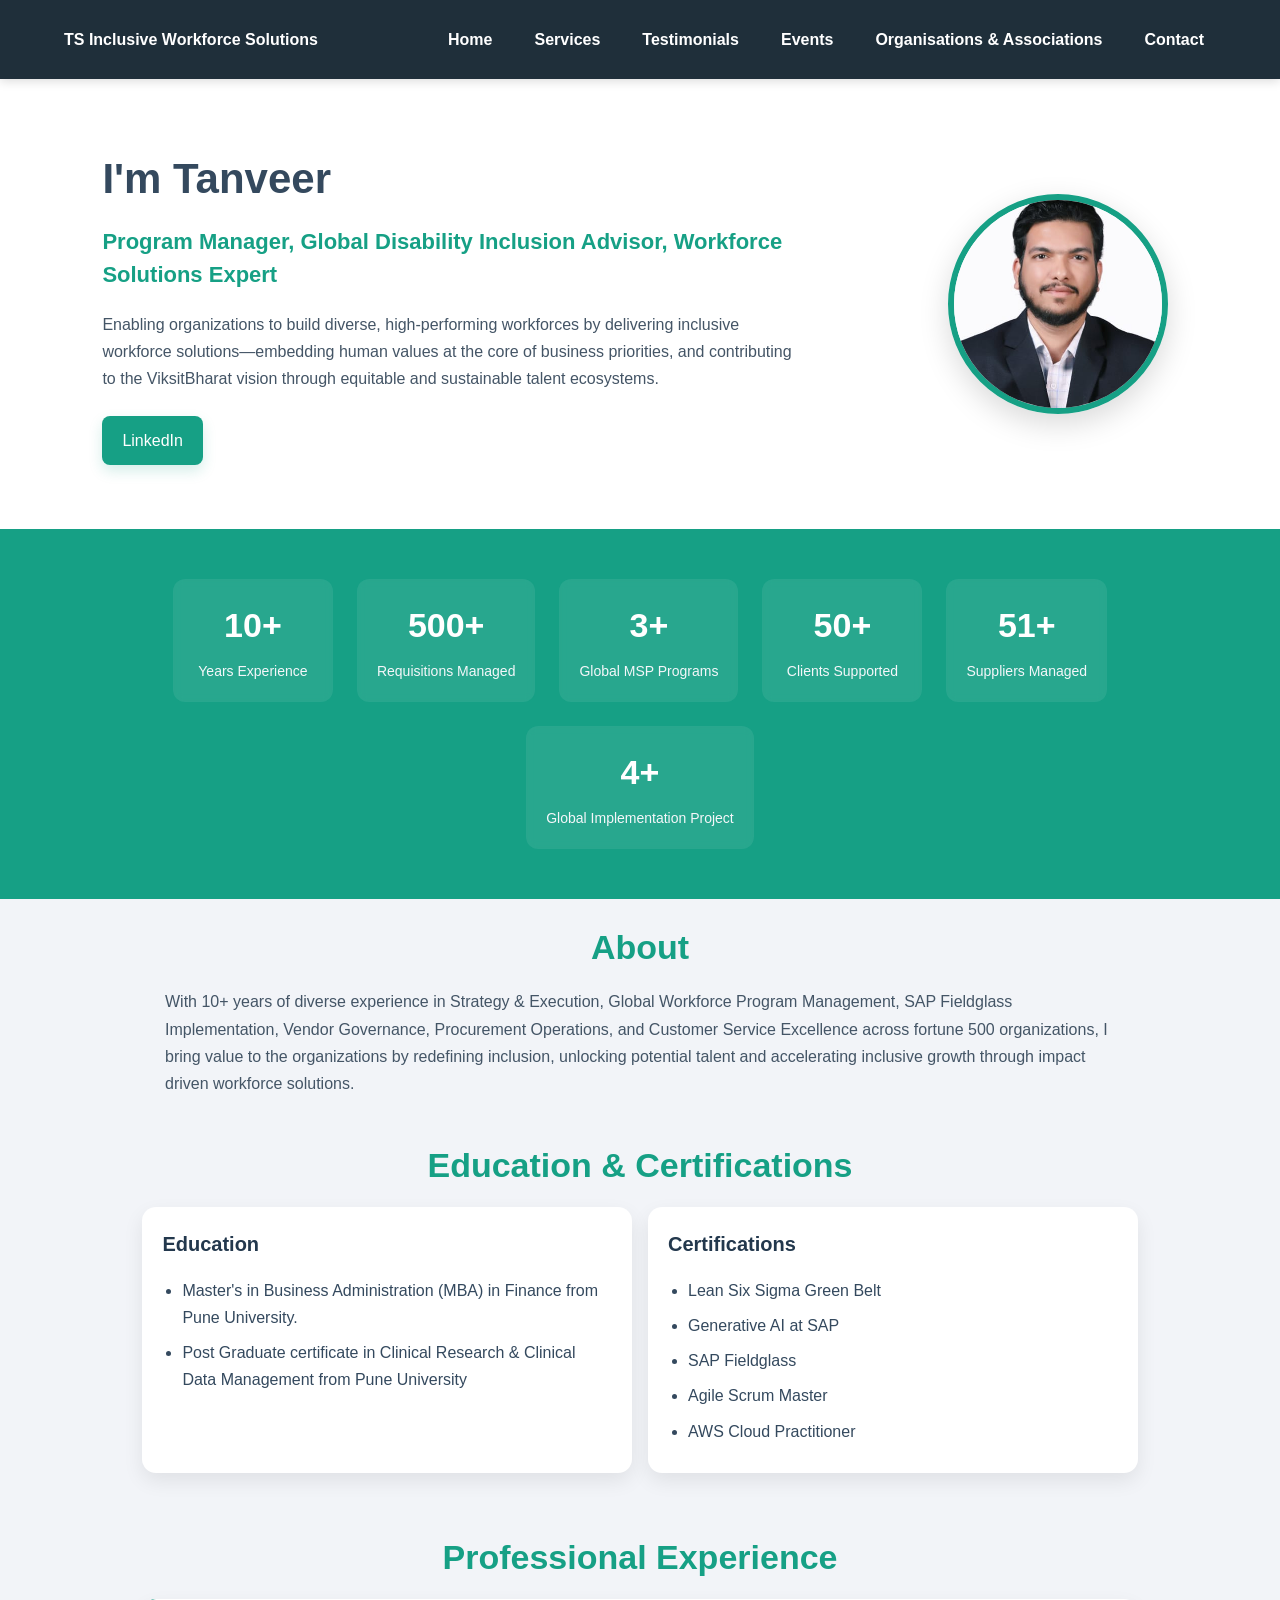
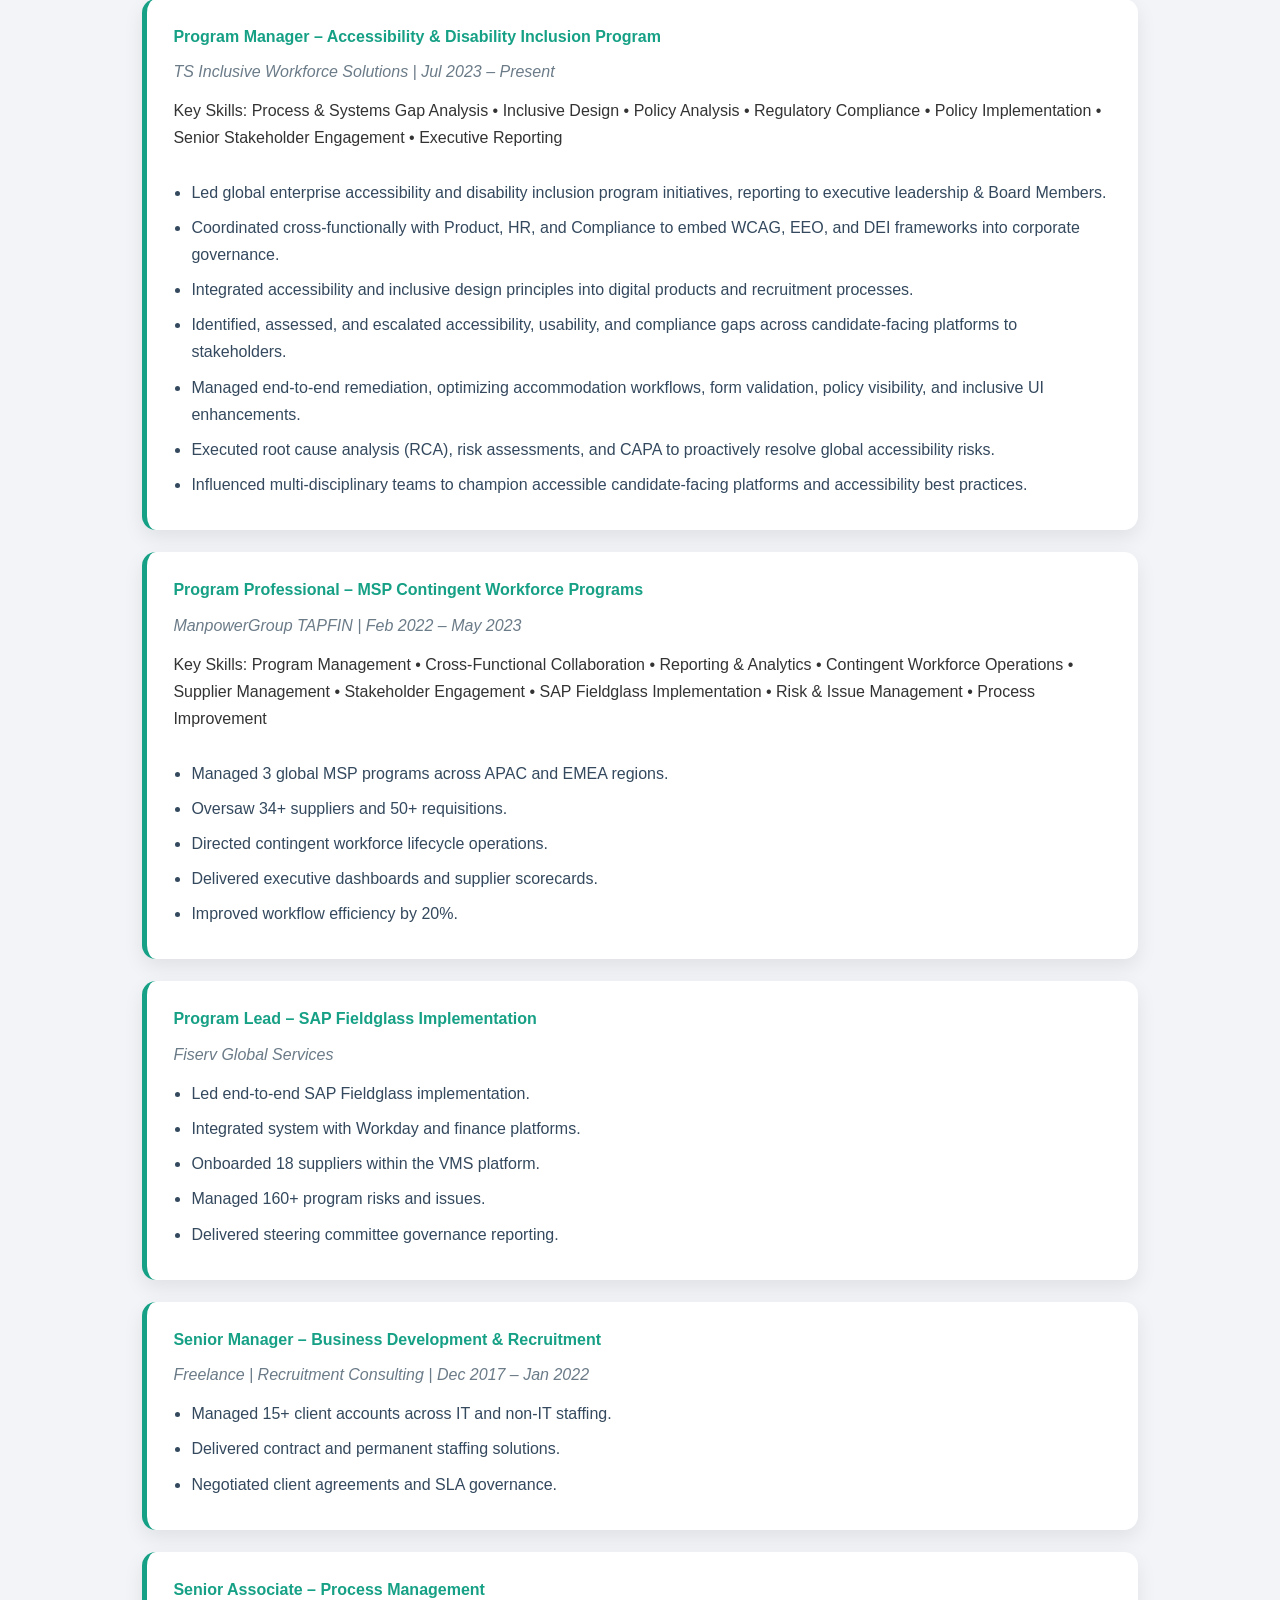
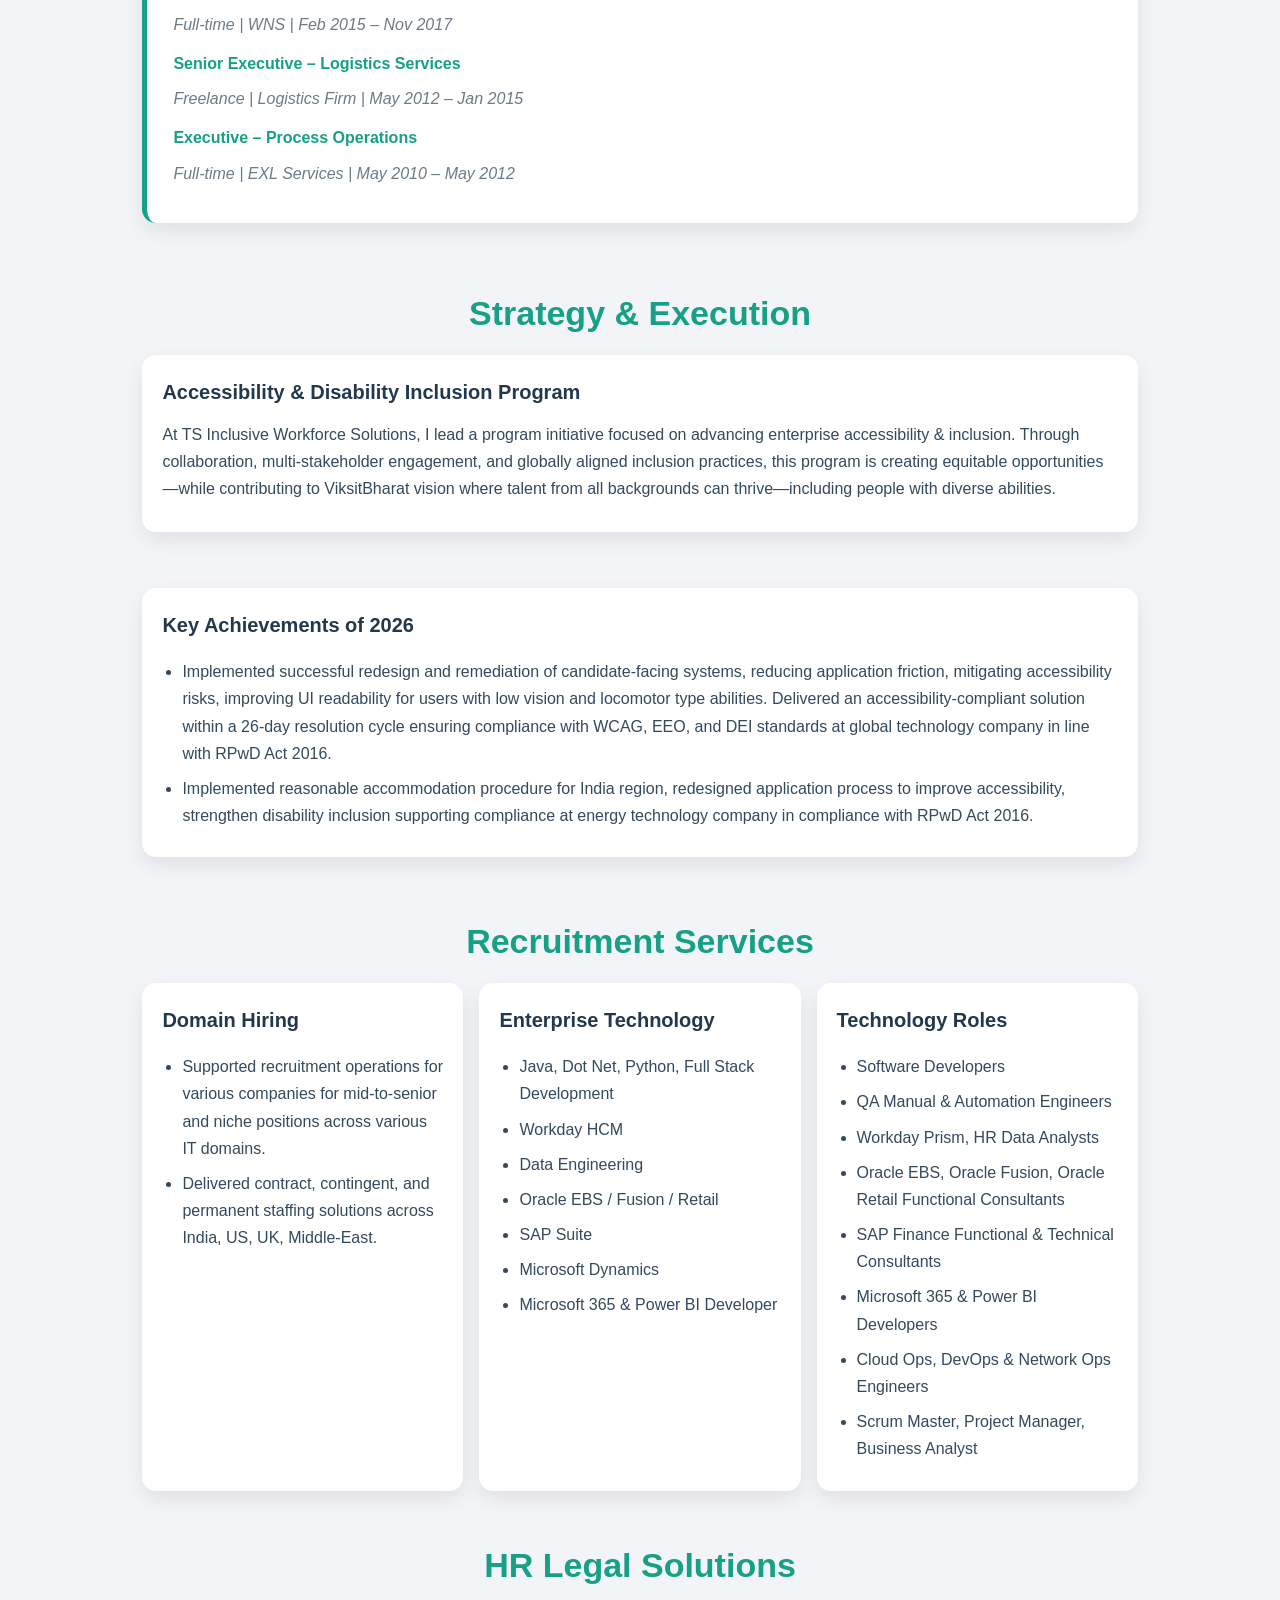
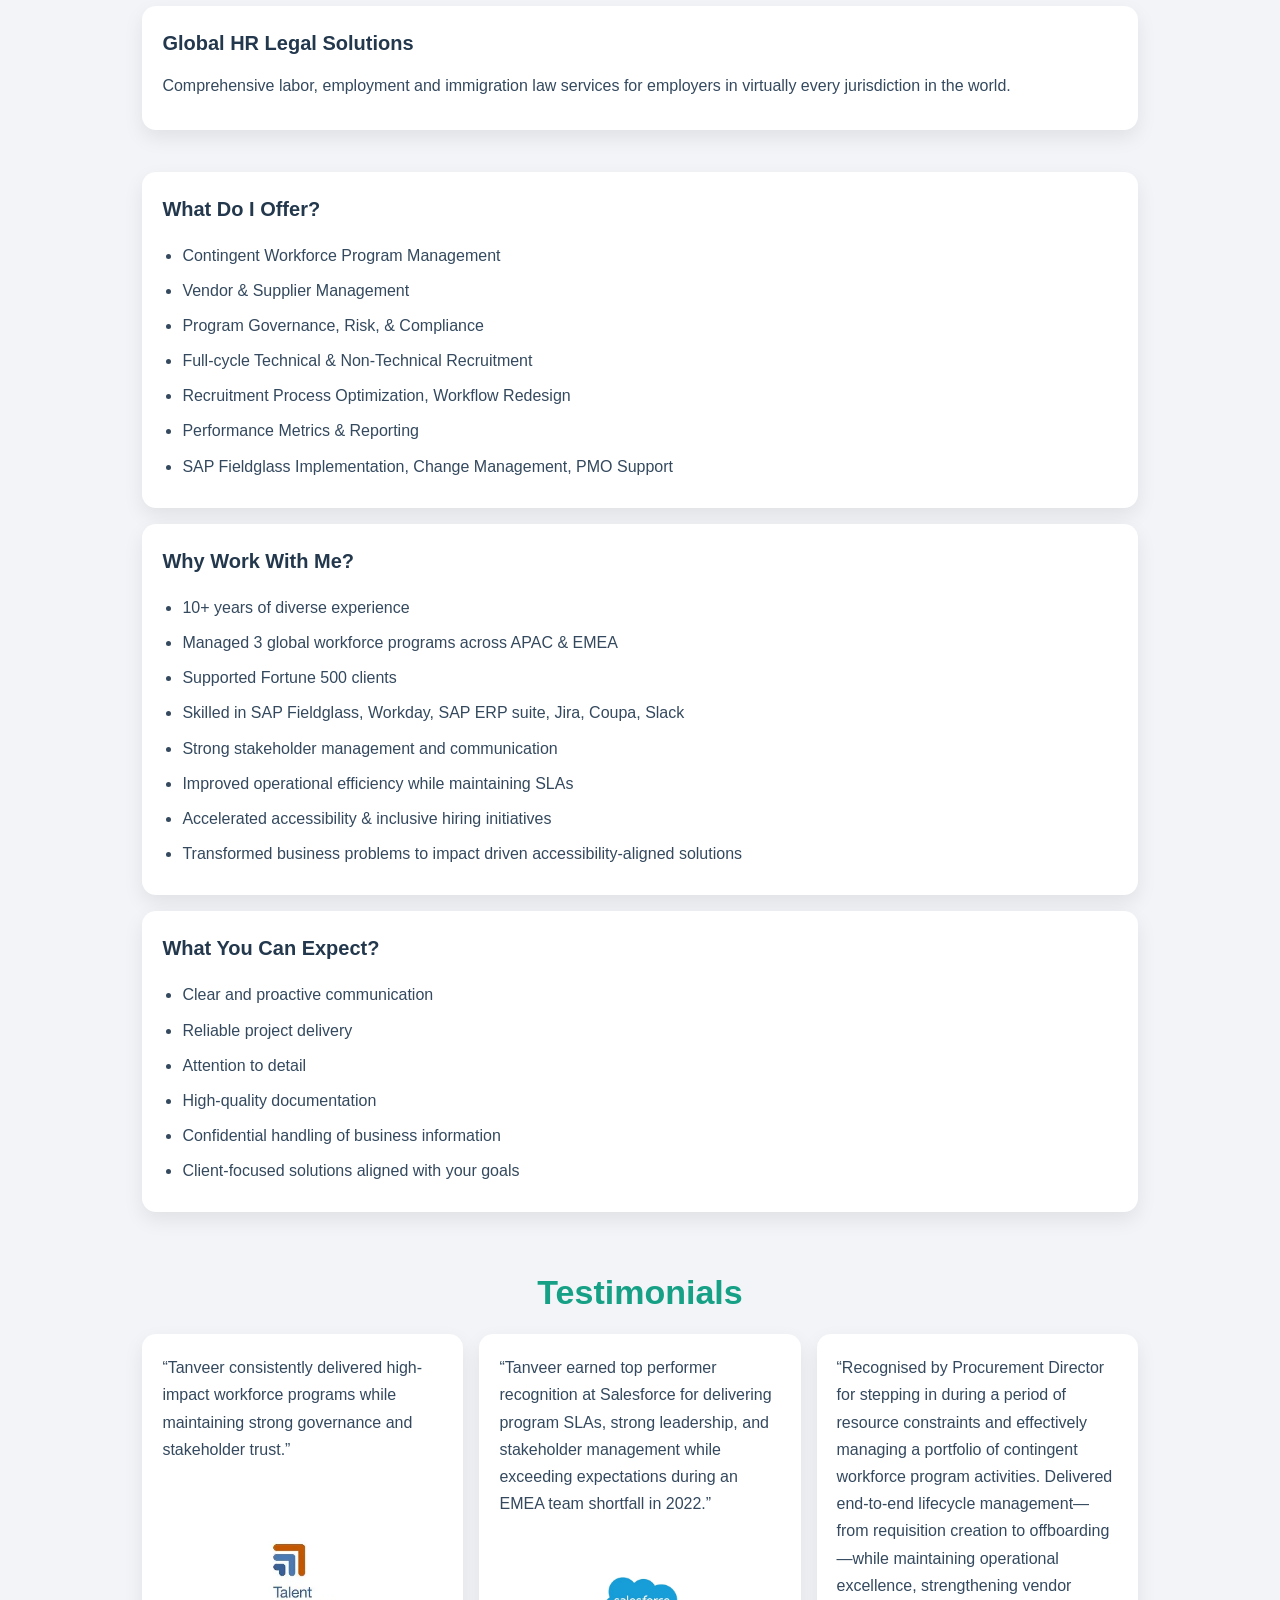
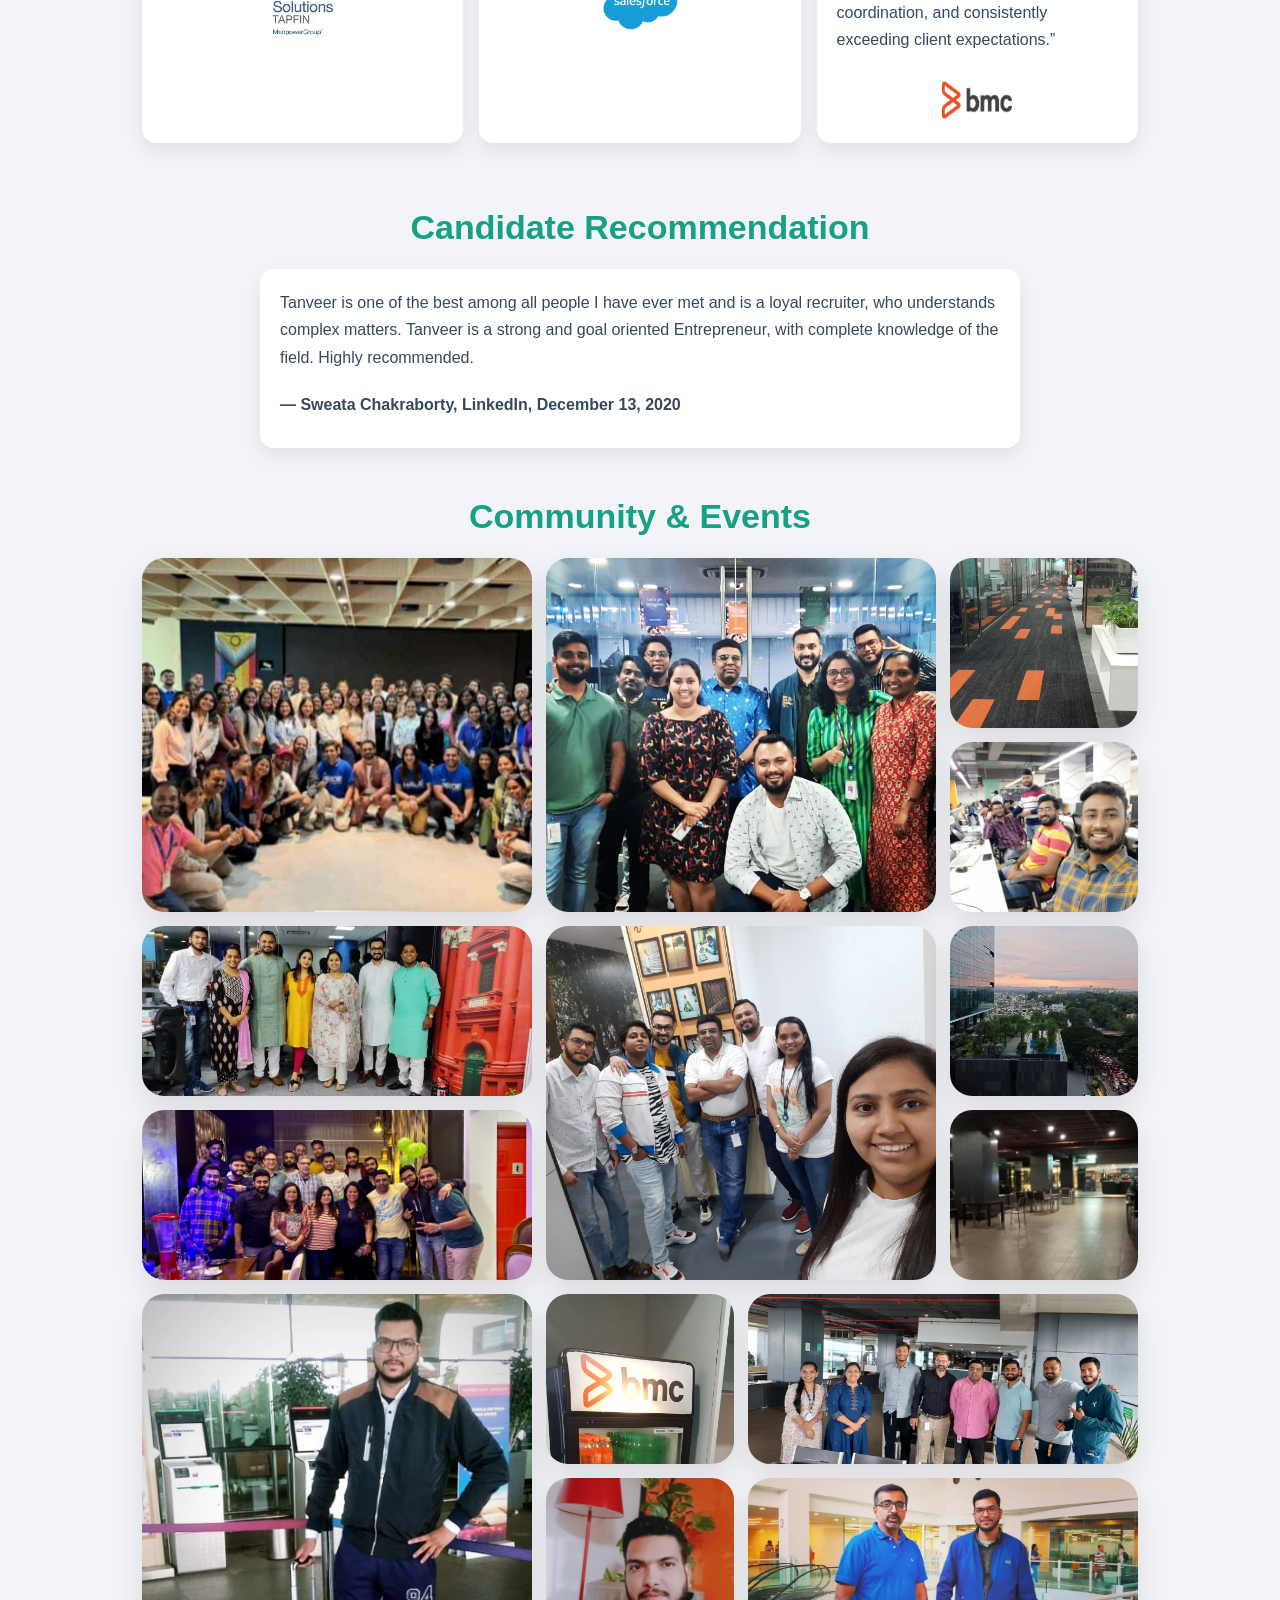
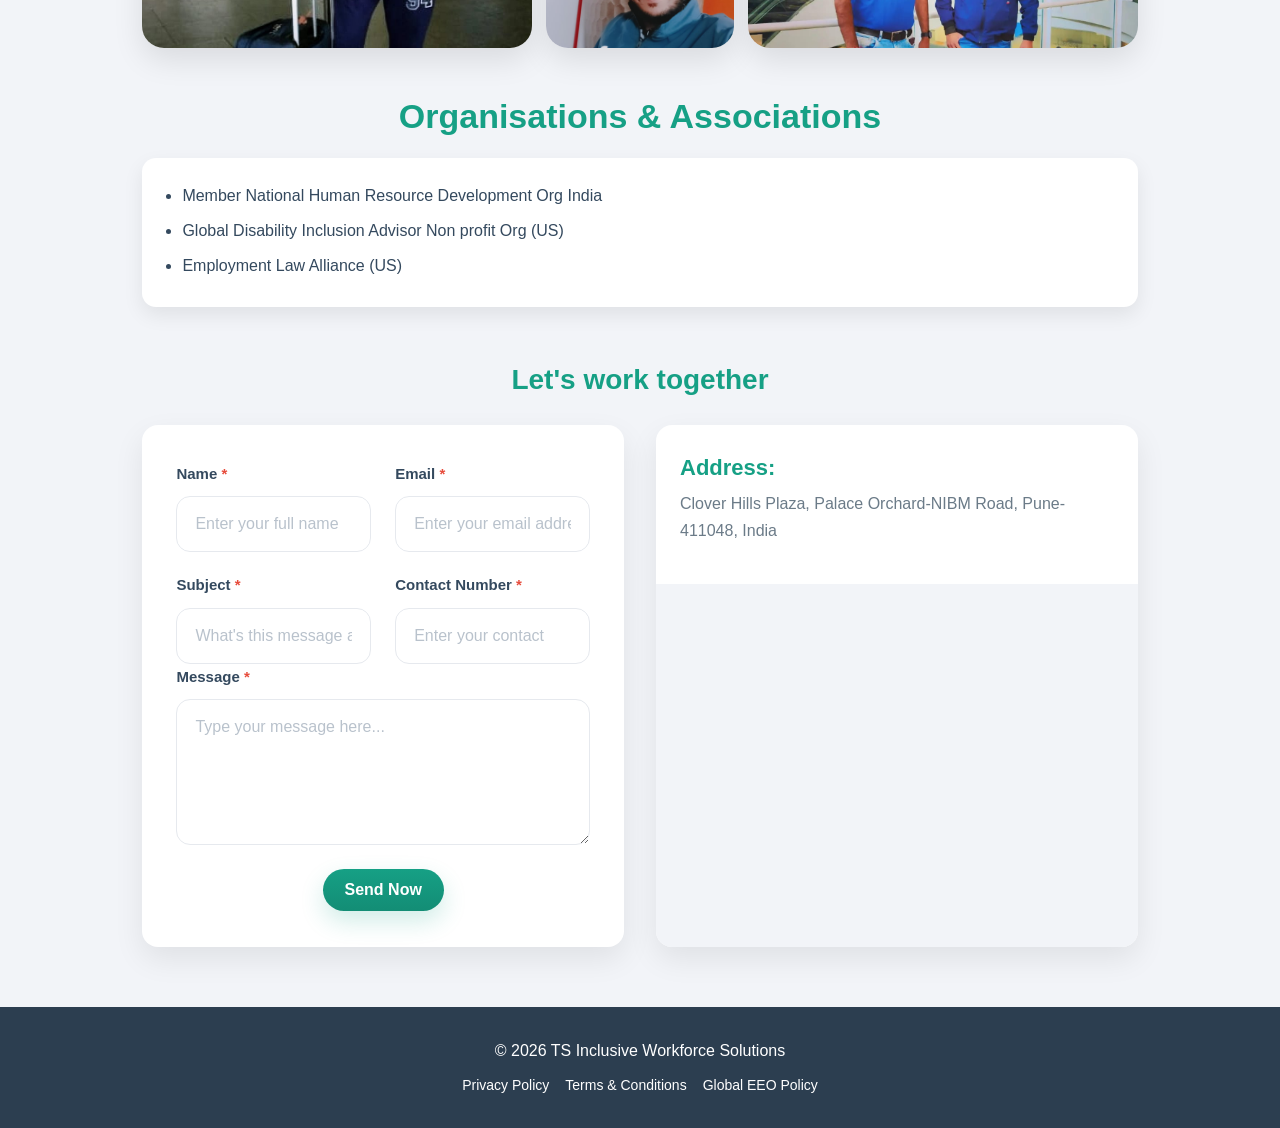
<file: deploy/index.html>
<!DOCTYPE html>
<html lang="en">

<head>
<meta charset="UTF-8">
<meta name="viewport" content="width=device-width, initial-scale=1.0">
<title>Tanveer Shaikh | Founder & Principal Consultant</title>
<link rel="stylesheet" href="style.css">
</head>

<body>
 

<!-- NAVBAR -->
<nav class="navbar" aria-label="Primary navigation">
  <div class="navbar-inner">
    <div class="logo">TS Inclusive Workforce Solutions      </div>
    <button class="nav-toggle" aria-expanded="false" aria-controls="primary-navigation" aria-label="Toggle navigation">
      <span></span>-
    </button>
    <ul id="primary-navigation" class="nav-links">
      <li class="dropdown">
        <a href="#" class="bold-link">Home</a>
        <ul class="dropdown-menu">
           <li><a href="#about">About</a></li>
          <li><a href="#education">Education</a></li>
          <li><a href="#experience">Experience</a></li>
        </ul>
      </li>
      <li class="dropdown">
        <a href="#" class="bold-link">Services</a>
        <ul class="dropdown-menu">
          <li><a href="#services">Strategy & Execution</a></li>
          <li><a href="#recruitment">Recruitment Services</a></li>
          <li><a href="#legal">HR Legal Solutions</a></li>
        </ul>
      </li>
      <li><a href="#testimonials" class="bold-link">Testimonials</a></li>
      <li><a href="#gallery" class="bold-link">Events</a></li>
      <li><a href="#organisations" class="bold-link">Organisations & Associations</a></li>
      
      <li><a href="#contact" class="bold-link">Contact</a></li>
    </ul>
  </div>
</nav>

<!-- INTRO -->
<section class="intro">
  <div class="intro-container">
    <div class="intro-text">
      <h1>I'm Tanveer</h1>
      <h3>Program Manager, Global Disability Inclusion Advisor, Workforce Solutions Expert</h3>
      <p>Enabling organizations to build diverse, high-performing workforces by delivering inclusive workforce solutions—embedding human values at the core of business priorities, and contributing to the ViksitBharat vision through equitable and sustainable talent ecosystems.</p>
      <div class="links">
        
        <a href="https://www.linkedin.com/in/tanveer-shaikh-pmo-" target="_blank">LinkedIn</a>
      </div>
    </div>
    <div class="intro-image">
      <img src="profile.jpeg" alt="Tanveer Shaikh">
    </div>
  </div>
</section>

<!-- STATS -->
<section class="stats">
  <div class="stat">
    <h2 data-target="10">0</h2>
    <p>Years Experience</p>
  </div>
  <div class="stat">
    <h2 data-target="500">0</h2>
    <p>Requisitions Managed</p>
  </div>
  <div class="stat">
    <h2 data-target="3">0</h2>
    <p>Global MSP Programs</p>
  </div>
  <div class="stat">
    <h2 data-target="50">0</h2>
    <p>Clients Supported</p>
  </div>
  <div class="stat">
    <h2 data-target="51">0</h2>
    <p>Suppliers Managed</p>
  </div>
  <div class="stat">
    <h2 data-target="4">0</h2>
    <p>Global Implementation Project</p>
  </div>
</section>

<!-- ABOUT -->
<section id="about" class="section">
  <h2>About</h2>
  <p>With 10+ years of diverse experience in Strategy & Execution, Global Workforce Program Management, SAP Fieldglass Implementation, Vendor Governance, Procurement Operations, and Customer Service Excellence across fortune 500 organizations, I bring value to the organizations by redefining inclusion, unlocking potential talent and accelerating inclusive growth through impact driven workforce solutions.</p>

</section>
<!-- EDUCATION & CERTIFICATIONS-->
<section id="education" class="section">
  <h2>Education & Certifications</h2>
  <div class="card-grid">
    <div class="card">
      <h3>Education</h3>
      <ul>
        <li>Master's in Business Administration (MBA) in Finance from Pune University.</li>
        <li>Post Graduate certificate in Clinical Research & Clinical Data Management from Pune University</li>
      </ul>
    </div>
    <div class="card">
      <h3>Certifications</h3>
      <ul>
        <li>Lean Six Sigma Green Belt</li>
        <li>Generative AI at SAP</li>
        <li>SAP Fieldglass</li>
        <li>Agile Scrum Master</li>
        <li>AWS Cloud Practitioner</li>
      </ul>
    </div>
  </div>
</section>
<!-- PROFESSIONAL EXPERIENCE (SEQUENCE) -->
<section id="experience" class="section">
  <h2>Professional Experience</h2>

  <div class="experience-item">
    <h3>Program Manager – Accessibility & Disability Inclusion Program</h3>
    <p class="company">TS Inclusive Workforce Solutions | Jul 2023 – Present</p>
    <p class="experience-summary">Key Skills: Process & Systems Gap Analysis • Inclusive Design • Policy Analysis • Regulatory Compliance • Policy Implementation • Senior Stakeholder Engagement • Executive Reporting</p>
    <ul><br>
      <li>Led global enterprise accessibility and disability inclusion program initiatives, reporting to executive
        leadership & Board Members.</li>
      <li>Coordinated cross-functionally with Product, HR, and Compliance to embed WCAG, EEO, and DEI frameworks into corporate governance.</li>
      <li>Integrated accessibility and inclusive design principles into digital products and recruitment processes.</li>
      <li>Identified, assessed, and escalated accessibility, usability, and compliance gaps across candidate-facing platforms to stakeholders.</li>
      <li>Managed end-to-end remediation, optimizing accommodation workflows, form validation, policy visibility, and inclusive UI enhancements.</li>
      <li>Executed root cause analysis (RCA), risk assessments, and CAPA to proactively resolve global accessibility risks.</li>
      <li>Influenced multi-disciplinary teams to champion accessible candidate-facing platforms and accessibility best practices.</li>
    </ul>
  </div>
  
  <div class="experience-item">
    <h3>Program Professional – MSP Contingent Workforce Programs</h3>
    <p class="company">ManpowerGroup TAPFIN | Feb 2022 – May 2023</p>
    <p class="experience-summary">Key Skills: Program Management • Cross-Functional Collaboration • Reporting & Analytics • Contingent Workforce Operations • Supplier Management • Stakeholder Engagement • SAP Fieldglass Implementation • Risk & Issue Management • Process Improvement</p>
    <br>
    <ul>
      <li>Managed 3 global MSP programs across APAC and EMEA regions.</li>
      <li>Oversaw 34+ suppliers and 50+ requisitions.</li>
      <li>Directed contingent workforce lifecycle operations.</li>
      <li>Delivered executive dashboards and supplier scorecards.</li>
      <li>Improved workflow efficiency by 20%.</li>
    </ul>
  </div>

  <div class="experience-item">
    <h3>Program Lead – SAP Fieldglass Implementation</h3>
    <p class="company">Fiserv Global Services</p>
    <ul>
      <li>Led end-to-end SAP Fieldglass implementation.</li>
      <li>Integrated system with Workday and finance platforms.</li>
      <li>Onboarded 18 suppliers within the VMS platform.</li>
      <li>Managed 160+ program risks and issues.</li>
      <li>Delivered steering committee governance reporting.</li>
    </ul>
  </div>

  <div class="experience-item">
    <h3>Senior Manager – Business Development & Recruitment</h3>
    <p class="company">Freelance | Recruitment Consulting | Dec 2017 – Jan 2022</p>
    <ul>
      <li>Managed 15+ client accounts across IT and non-IT staffing.</li>
      <li>Delivered contract and permanent staffing solutions.</li>
      <li>Negotiated client agreements and SLA governance.</li>
    </ul>
  </div>

  <div class="experience-item">
    <h3>Senior Associate – Process Management</h3>
    <p class="company">Full-time | WNS | Feb 2015 – Nov 2017</p>

    <h3>Senior Executive – Logistics Services</h3>
    <p class="company">Freelance | Logistics Firm | May 2012 – Jan 2015</p>

    <h3>Executive – Process Operations</h3>
    <p class="company">Full-time | EXL Services | May 2010 – May 2012</p>
  </div>
</section>

<!-- SERVICES -->
<section id="services" class="section">
    <h2>Strategy & Execution</h2>
  <div class="card-grid">
    <div class="card">
      <h3>Accessibility & Disability Inclusion Program</h3>
      <p>At TS Inclusive Workforce Solutions, I lead a program initiative focused on advancing enterprise accessibility & inclusion. Through collaboration, multi-stakeholder engagement, and globally aligned inclusion practices, this program is creating equitable opportunities—while contributing to ViksitBharat vision where talent from all backgrounds can thrive—including people with diverse abilities.</p>
    </div>
  </div>
</section>

<!-- KEY ACHIEVEMENTS -->
<section id="achievements" class="section">
  <div class="card">
    <h3>Key Achievements of 2026</h3>
    <ul>
      <li>Implemented successful redesign and remediation of candidate-facing systems, reducing application friction, mitigating accessibility risks, improving UI readability for users with low vision and locomotor type abilities. Delivered an accessibility-compliant solution within a 26-day resolution cycle ensuring compliance with WCAG, EEO, and DEI standards at global technology company in line with RPwD Act 2016.</li>
      <li>Implemented reasonable accommodation procedure for India region, redesigned application process to improve accessibility, strengthen disability inclusion supporting compliance at energy technology company in compliance with RPwD Act 2016.</li>
    </ul>
  </div>
</section>
<!-- RECRUITMENT -->
<section id="recruitment" class="section">
  <h2>Recruitment Services</h2>
  <div class="card-grid">
    <div class="card">
      <h3>Domain Hiring</h3>
      <ul>
        <li>Supported recruitment operations for various companies for mid-to-senior and niche positions across various IT domains.</li>
        <li>Delivered contract, contingent, and permanent staffing solutions across India, US, UK, Middle-East.</li>
      </ul>
    </div>
    <div class="card">
      <h3>Enterprise Technology</h3>
      <ul>
        <li>Java, Dot Net, Python, Full Stack Development</li>
        <li>Workday HCM</li>
        <li>Data Engineering</li>
        <li>Oracle EBS / Fusion / Retail</li>
        <li>SAP Suite</li>
        <li>Microsoft Dynamics</li>
        <li>Microsoft 365 & Power BI Developer</li>
      </ul>
    </div>
    <div class="card">
      <h3>Technology Roles</h3>
      <ul>
        <li>Software Developers</li>
        <li>QA Manual & Automation Engineers</li>
        <li>Workday Prism, HR Data Analysts</li>
        <li>Oracle EBS, Oracle Fusion, Oracle Retail Functional Consultants</li>
        <li>SAP Finance Functional & Technical Consultants</li>
        <li>Microsoft 365 & Power BI Developers</li>
        <li>Cloud Ops, DevOps & Network Ops Engineers</li>
        <li>Scrum Master, Project Manager, Business Analyst</li>
      </ul>
    </div>
  </div>
</section>
<!-- legal solution -->
<section id="legal" class="section">
  <h2>HR Legal Solutions</h2>
  <div class="card-grid">
   <div class="card">
      <h3>Global HR Legal Solutions</h3>
      <p>Comprehensive labor, employment and immigration law services for employers in virtually every jurisdiction in the world.</p>
    </div> 
  </div>
</section>

<!-- SERVICES I OFFER -->
<section id="services-offer" class="section">
  <div class="card">
    <h3>What Do I Offer?</h3>
    <ul>
      <li>Contingent Workforce Program Management</li>
      <li>Vendor & Supplier Management</li>
      <li>Program Governance, Risk, & Compliance</li>
      <li>Full-cycle Technical & Non-Technical Recruitment</li>
      <li>Recruitment Process Optimization, Workflow Redesign</li>
      <li>Performance Metrics & Reporting</li>
      <li>SAP Fieldglass Implementation, Change Management, PMO Support</li>
    </ul>
  </div>
  <div class="card">
    <h3>Why Work With Me?</h3>
    <ul>
      <li>10+ years of diverse experience</li>
      <li>Managed 3 global workforce programs across APAC & EMEA</li>
      <li>Supported Fortune 500 clients</li>
      <li>Skilled in SAP Fieldglass, Workday, SAP ERP suite, Jira, Coupa, Slack</li>
      <li>Strong stakeholder management and communication</li>
      <li>Improved operational efficiency while maintaining SLAs</li>
      <li>Accelerated accessibility & inclusive hiring initiatives</li>
      <li>Transformed business problems to impact driven accessibility-aligned solutions</li>
    </ul>
  </div>
  <div class="card">
    <h3>What You Can Expect?</h3>
    <ul>
      <li>Clear and proactive communication</li>
      <li>Reliable project delivery</li>
      <li>Attention to detail</li>
      <li>High-quality documentation</li>
      <li>Confidential handling of business information</li>
      <li>Client-focused solutions aligned with your goals</li>
    </ul>
  </div>
</section>

<!-- TESTIMONIALS -->
<section id="testimonials" class="section">
  <h2>Testimonials</h2>
  <div class="card-grid">

    <div class="card">
      <p>
        “Tanveer consistently delivered high-impact workforce programs while maintaining strong governance and stakeholder trust.”
      </p>
      
      <img src="mp.jpg" class="company-logo1" alt="Manpower">
    </div>

    <div class="card">
      <p>
        “Tanveer earned top performer recognition at Salesforce for delivering program SLAs, strong leadership, and stakeholder management while exceeding expectations during an EMEA team shortfall in 2022.”
      </p>
      
      <img src="sales.jpg" class="company-logo" alt="Salesforce">
    </div>

    <div class="card">
      <p>
        “Recognised by Procurement Director for stepping in during a period of resource constraints and effectively managing a portfolio of contingent workforce program activities. Delivered end-to-end lifecycle management—from requisition creation to offboarding—while maintaining operational excellence, strengthening vendor coordination, and consistently exceeding client expectations.”
      </p>
      
      <img src="bmc.jpg" class="company-logo3" alt="BMC">
    </div>

  </div>
</section>

<!-- CANDIDATE RECOMMENDATION -->
<section id="recommendation" class="section">
  <h2>Candidate Recommendation</h2>
  <div class="card">
    <p>Tanveer is one of the best among all people I have ever met and is a loyal recruiter, who understands complex matters. Tanveer is a strong and goal oriented Entrepreneur, with complete knowledge of the field. Highly recommended.</p>
    <p class="testimonial-author">— Sweata Chakraborty, LinkedIn, December 13, 2020 </p>
  </div>
</section>

<!-- GALLERY -->
<section id="gallery" class="section">
  <h2>Community & Events</h2>
  <div class="gallery-grid">
    <div class="gallery-item gallery-large"><img src="img9.jpg" alt="Team photo large 1"></div>
    <div class="gallery-item gallery-large gallery-top"><img src="img1.jpg" alt="Team photo 1"></div>
    <div class="gallery-item gallery-medium"><img src="img2.jpg" alt="Team photo 2"></div>

    <div class="gallery-item gallery-small"><img src="img11.jpg" alt="Virtual team meeting"></div>
    <div class="gallery-item gallery-small"><img src="img5.jpg" alt="Team photo large 2"></div>
    <div class="gallery-item gallery-large"><img src="img4.jpg" alt="Office group selfie"></div>

    <div class="gallery-item gallery-medium"><img src="img6.jpg" alt="Workspace collaboration"></div>
    <div class="gallery-item gallery-small"><img src="img7.jpg" alt="Virtual team meeting"></div>
    <div class="gallery-item gallery-small"><img src="img8.jpg" alt="Office group selfie"></div>

    <div class="gallery-item gallery-large gallery-top"><img src="img14.jpg" alt="Team dinner celebration"></div>
    <div class="gallery-item gallery-small gallery-top"><img src="img12.jpg" alt="Recruitment event"></div>
    <div class="gallery-item gallery-medium"><img src="img17.jpg" alt="Diversity and inclusion workshop"></div>

    <div class="gallery-item gallery-small"><img src="img10.jpg" alt="Candidate interview session"></div>
    <div class="gallery-item gallery-medium"><img src="img15.jpg" alt="Team collaboration"></div>
    
    
    
  </div>
</section>

<!-- GLOBAL EEO & DEI POLICY -->

<!-- ORGANISATION & ASSOCIATIONS -->
<section id="organisations" class="section">
  <h2>Organisations & Associations</h2>
  <div class="card">
    <ul>
      <li>Member National Human Resource Development Org India</li>
      <li>Global Disability Inclusion Advisor Non profit Org (US)</li>
      <li>Employment Law Alliance (US)</li>
    </ul>
  </div>
</section>
<!-- CONTACT -->
<section id="contact" class="section">
  <div class="contact-header">
    <h2>Let's work together</h2>
  </div>
  <div class="contact-container">
    <div class="contact-card">
      <form class="contact-form" action="https://formspree.io/f/xwvwjyae" method="POST">
        <div class="form-grid">
          <div class="form-group">
            <label for="name">Name <span class="required">*</span></label>
            <input id="name" type="text" name="name" placeholder="Enter your full name" required>
          </div>

          <div class="form-group">
            <label for="email">Email <span class="required">*</span></label>
            <input id="email" type="email" name="_replyto" placeholder="Enter your email address" required>
          </div>

          <div class="form-group">
            <label for="subject">Subject <span class="required">*</span></label>
            <input id="subject" type="text" name="subject" placeholder="What's this message about?" required>
          </div>

          <div class="form-group">
            <label for="phone">Contact Number <span class="required">*</span></label>
            <input id="phone" type="tel" name="phone" placeholder="Enter your contact" required>
          </div>
        </div>

        <div class="form-group fullwidth">
          <label for="message">Message <span class="required">*</span></label>
          <textarea id="message" rows="6" name="message" placeholder="Type your message here..." required></textarea>
        </div>

        <div class="form-actions">
          <button class="submit-btn" type="submit">Send Now</button>
        </div>
      </form>
    </div>

    <div class="contact-map-card" aria-label="Office location map">
      <div class="map-card-header">
        <h3>Address:</h3>
        <p>Clover Hills Plaza, Palace Orchard-NIBM Road, Pune-411048, India</p>
        <br>
      </div>
      <iframe
        src="https://www.google.com/maps?q=18.467474,73.901482&z=15&output=embed"
        loading="lazy"
        referrerpolicy="no-referrer-when-downgrade"
        allowfullscreen
        title="Google Map showing Clover Hills Plaza, NIBM Road, Kondhwa, Pune, Maharashtra 411048"></iframe>
    </div>
  </div>
</section>


<footer>
  <p>© 2026 TS Inclusive Workforce Solutions </p>
  <div class="footer-links">
    <a href="privacy.html">Privacy Policy</a>
    <a href="terms.html">Terms & Conditions</a>
    <a href="eeo.html">Global EEO Policy</a>
  </div>
</footer>

<script src="script.js"></script>
</body>
</html>
</file>
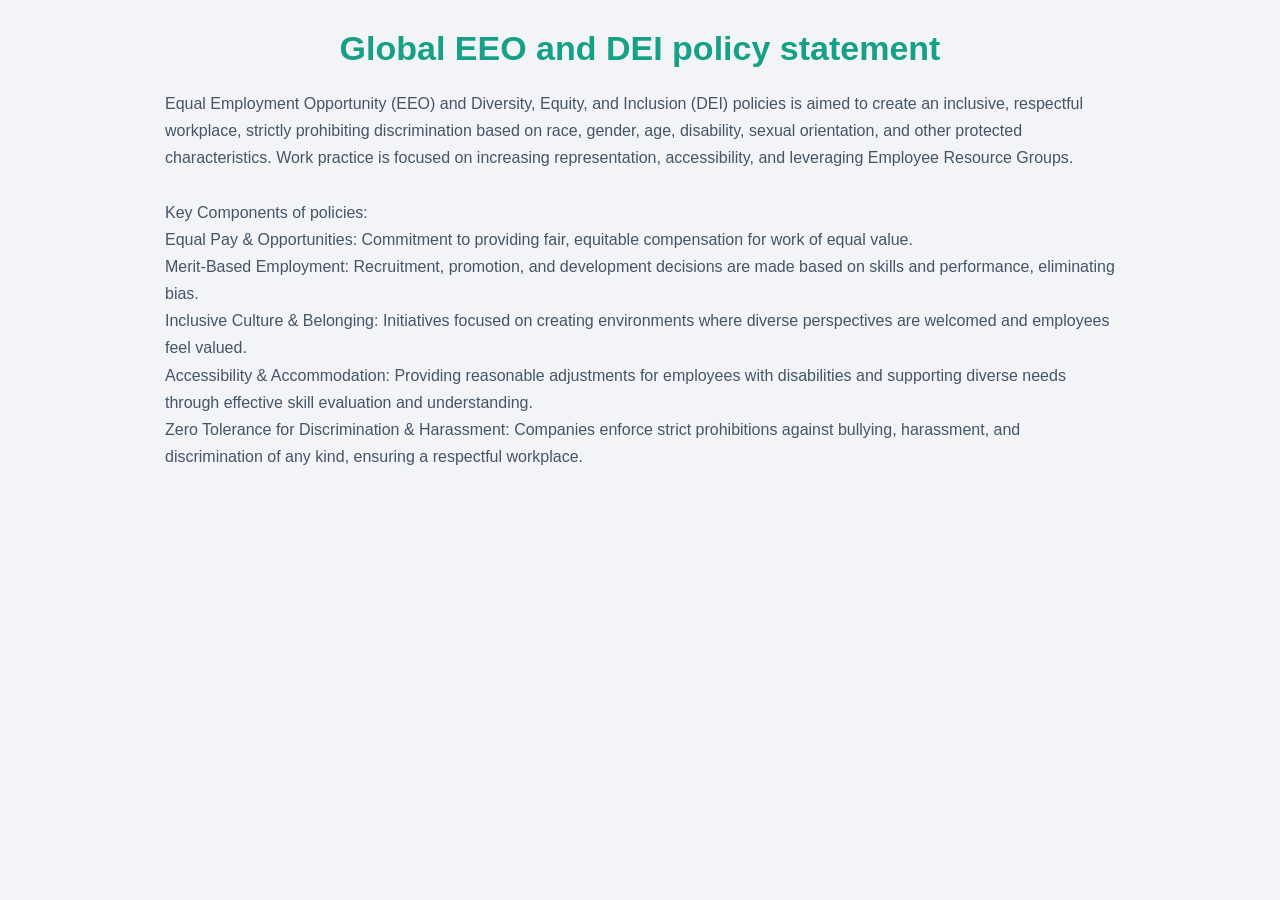
<file: deploy/eeo.html>
<!DOCTYPE html>
<html>
<head>
<title>Privacy Policy</title>
<link rel="stylesheet" href="style.css">
</head>

<body class="section">
    <!-- GLOBAL EEO & DEI POLICY -->

  <h2>Global EEO and DEI policy statement</h2>

  <p>
  Equal Employment Opportunity (EEO) and Diversity, Equity, and Inclusion (DEI) policies is aimed to create an inclusive, respectful workplace, strictly prohibiting discrimination based on race, gender, age, disability, sexual orientation, and other protected characteristics. Work practice is focused on increasing representation, accessibility, and leveraging Employee Resource Groups.
  </p>
  <br>

  <p>Key Components of policies:</p>

  <p>
  Equal Pay & Opportunities: Commitment to providing fair, equitable compensation for work of equal value.
  </p>

  <p>
  Merit-Based Employment: Recruitment, promotion, and development decisions are made based on skills and performance, eliminating bias.
  </p>

  <p>
  Inclusive Culture & Belonging: Initiatives focused on creating environments where diverse perspectives are welcomed and employees feel valued.
  </p>

  <p>
  Accessibility & Accommodation: Providing reasonable adjustments for employees with disabilities and supporting diverse needs through effective skill evaluation and understanding.
  </p>

  <p>
  Zero Tolerance for Discrimination & Harassment: Companies enforce strict prohibitions against bullying, harassment, and discrimination of any kind, ensuring a respectful workplace.
  </p>
</section>
</body>
</html>
</file>
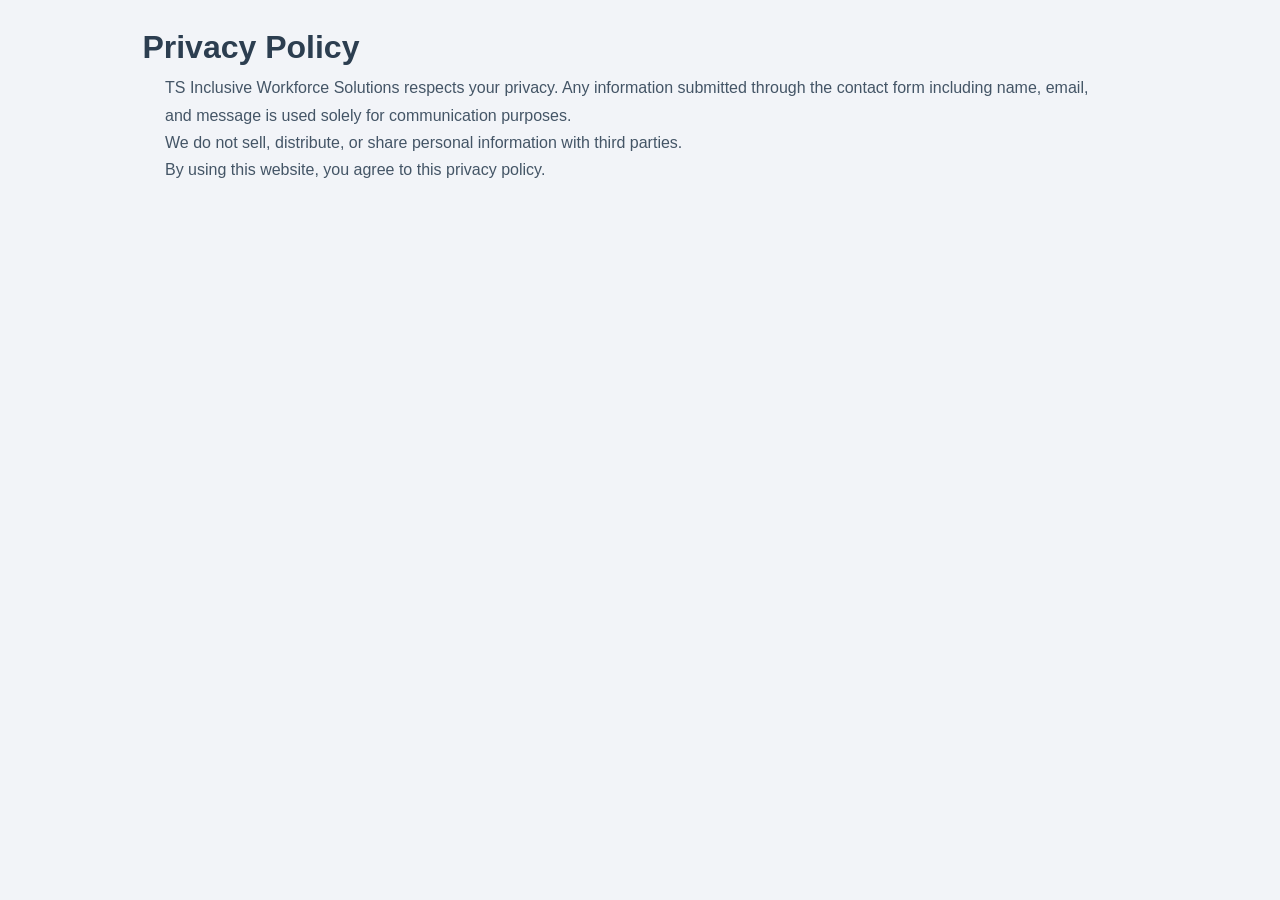
<file: deploy/privacy.html>
<!DOCTYPE html>
<html>
<head>
<title>Privacy Policy</title>
<link rel="stylesheet" href="style.css">
</head>

<body class="section">

<h1>Privacy Policy</h1>

<p>
TS Inclusive Workforce Solutions respects your privacy.
Any information submitted through the contact form including
name, email, and message is used solely for communication
purposes.
</p>

<p>
We do not sell, distribute, or share personal information
with third parties.
</p>

<p>
By using this website, you agree to this privacy policy.
</p>

</body>
</html>
</file>
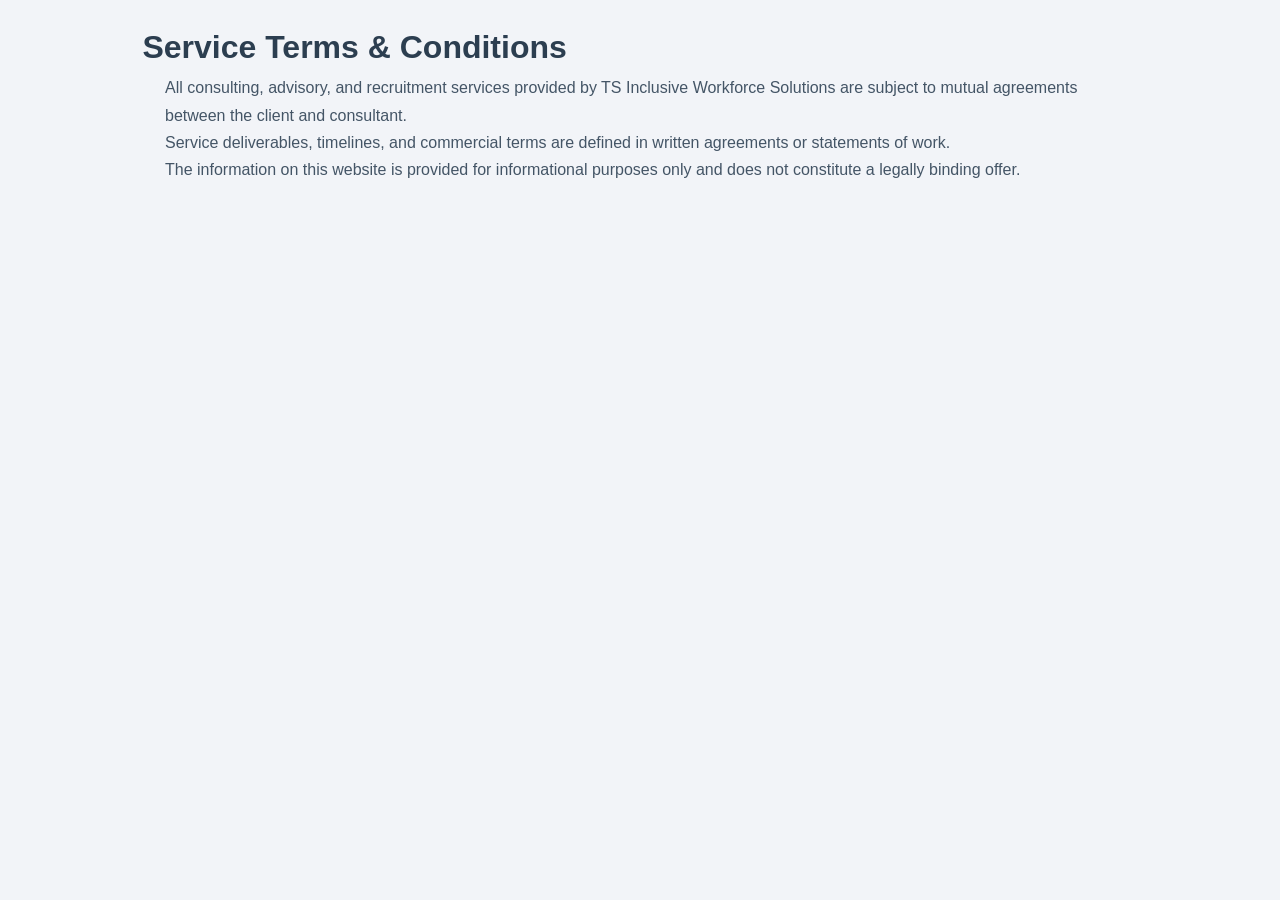
<file: deploy/terms.html>
<!DOCTYPE html>
<html>
<head>
<title>Service Terms & Conditions</title>
<link rel="stylesheet" href="style.css">
</head>

<body class="section">

<h1>Service Terms & Conditions</h1>

<p>
All consulting, advisory, and recruitment services provided by
TS Inclusive Workforce Solutions are subject to mutual
agreements between the client and consultant.
</p>

<p>
Service deliverables, timelines, and commercial terms are
defined in written agreements or statements of work.
</p>

<p>
The information on this website is provided for informational
purposes only and does not constitute a legally binding offer.
</p>

</body>
</html>
</file>
<file: deploy/style.css>
/* =======================
   GLOBAL STYLES
======================= */
*{
  margin:0;
  padding:0;
  box-sizing:border-box;
  font-family:'Poppins', Arial, Helvetica, sans-serif;
}

html, body {
  overflow-x:hidden;
}

html{
  scroll-behavior:smooth;
}

body{
  background:#f2f4f8;
  color:#333;
  line-height:1.7;
  overflow-x:hidden;
}


/* subtle animated gradient on intro area */
.intro{
  padding:64px 8%;
  background:linear-gradient(180deg, rgba(255,255,255,0.85), rgba(255,255,255,0.95));
  position:relative;
  overflow:visible;
}

/* enhanced card hover */
.card{
  transition:transform 0.45s cubic-bezier(.2,.9,.26,1), box-shadow 0.45s ease;
}
.card:hover{
  transform:translateY(-12px) rotateZ(-0.2deg);
  box-shadow:0 22px 48px rgba(0,0,0,0.12);
}

/* stronger reveal timing */
.reveal{
  opacity:0;
  transform:translateY(30px) scale(0.995);
  transition:all 0.85s cubic-bezier(.2,.9,.25,1);
}
.reveal.active{ opacity:1; transform:translateY(0) scale(1); }

h1,h2,h3{
  color:#2c3e50;
}

img{
  max-width:100%;
  display:block;
}

/* =======================
   MOTION BASE
======================= */
.reveal{
  opacity:0;
  transform:translateY(30px);
  transition:all 0.8s ease;
}

.reveal.active{
  opacity:1;
  transform:translateY(0);
}

/* =======================
   NAVBAR
======================= */
.navbar{
  background:#1f2f3a;
  position:sticky;
  top:0;
  z-index:1000;
  box-shadow:0 2px 10px rgba(0,0,0,0.15);
}

.navbar-inner{
  max-width:1200px;
  margin:0 auto;
  display:flex;
  align-items:center;
  justify-content:space-between;
  padding:16px 24px;
  gap:16px;
}

.navbar .logo{
  font-weight:700;
  font-size:1rem;
  color:#ffffff;
  white-space:nowrap;
}

.nav-toggle{
  display:none;
  border:none;
  background:transparent;
  cursor:pointer;
  width:40px;
  height:40px;
  padding:0;
  position:relative;
}

.nav-toggle span,
.nav-toggle span::before,
.nav-toggle span::after{
  content:'';
  position:absolute;
  left:8px;
  right:8px;
  height:2px;
  background:#ffffff;
  border-radius:1px;
  transition:transform 0.25s ease;
}

.nav-toggle span{
  top:50%;
  transform:translateY(-50%);
}

.nav-toggle span::before{
  top:-8px;
}

.nav-toggle span::after{
  top:8px;
}

.nav-links{
  list-style:none;
  display:flex;
  align-items:center;
  gap:18px;
}

.nav-links li{
  position:relative;
}

.nav-links a{
  text-decoration:none;
  color:#ffffff;
  font-weight:600;
  padding:10px 12px;
  display:block;
  border-radius:6px;
  transition:0.3s ease;
}

.nav-links a:hover{
  background:#16a085;
}

/* Dropdown */
.dropdown{
  position:relative;
}

.dropdown-menu{
  display:none;
  position:absolute;
  top:100%;
  left:0;
  min-width:220px;
  background:#ffffff;
  list-style:none;
  padding:8px 0;
  margin-top:2px;
  border-radius:8px;
  box-shadow:0 10px 24px rgba(0,0,0,0.14);
  z-index:2000;
}

.dropdown-menu li{
  width:100%;
}

.dropdown-menu li a{
  color:#34495e;
  font-weight:500;
  padding:10px 16px;
  white-space:nowrap;
}

.dropdown-menu li a:hover{
  background:#ecf0f1;
  color:#16a085;
}

.dropdown:hover .dropdown-menu,
.dropdown:focus-within .dropdown-menu{
  display:block;
}

/* =======================
   INTRO SECTION
======================= */
.intro{
  padding:64px 8%;
  background:#ffffff;
}

.intro-container{
  display:flex;
  align-items:center;
  justify-content:space-between;
  flex-wrap:wrap;
  gap:50px;
}

.intro-text{
  flex:1 1 520px;
}

.intro-text h1{
  font-size:42px;
  margin-bottom:10px;
  color:#34495e;
}

.intro-text h3{
  font-size:22px;
  margin-bottom:20px;
  color:#16a085;
  line-height:1.5;
}

.intro-text p{
  font-size:16px;
  margin-bottom:24px;
  max-width:700px;
  color:#445566;
}

.links{
  display:flex;
  flex-wrap:wrap;
  gap:12px;
}

.links a{
  display:inline-block;
  padding:11px 20px;
  background:#16a085;
  color:#fff;
  border-radius:8px;
  text-decoration:none;
  transition:transform 0.3s ease, background 0.3s ease, box-shadow 0.3s ease;
  box-shadow:0 6px 14px rgba(22,160,133,0.18);
}

.links a:hover{
  background:#138d75;
  transform:translateY(-2px);
}

.intro-image{
  flex:0 0 240px;
  display:flex;
  justify-content:center;
}

.intro-image img{
  width:220px;
  height:220px;
  object-fit:cover;
  border-radius:50%;
  border:6px solid #16a085;
  box-shadow:0 10px 30px rgba(0,0,0,0.15);
  animation:floatImage 4s ease-in-out infinite;
}

@keyframes floatImage{
  0%,100%{ transform:translateY(0); }
  50%{ transform:translateY(-8px); }
}

/* =======================
   STATS
======================= */
.stats{
  display:flex;
  justify-content:center;
  flex-wrap:wrap;
  gap:24px;
  padding:50px 8%;
  background:#16a085;
  color:#fff;
}

.stat{
  min-width:160px;
  padding:18px 20px;
  text-align:center;
  background:rgba(255,255,255,0.08);
  border-radius:12px;
  backdrop-filter:blur(4px);
  transition:transform 0.3s ease, background 0.3s ease;
}

.stat:hover{
  transform:translateY(-4px);
  background:rgba(255,255,255,0.14);
}

.stat h2{
  font-size:34px;
  margin-bottom:5px;
  color:#fff;
}

.stat p{
  font-size:14px;
  color:#f5f7fa;
}

/* =======================
   SECTIONS
======================= */
.section{
  padding:20px 8%;
  max-width:1200px;
  margin:0 auto;
}

#services-offer{
  padding:16px 8%;
}

#legal{
  padding-top:10px;
  padding-bottom:10px;
  margin-top:0;
  margin-bottom:0;
}

.section h2{
  font-size:34px;
  margin-bottom:12px;
  text-align:center;
  color:#16a085;
}

.section > p{
  max-width:950px;
  margin:0 auto;
  text-align:left;
  color:#445566;
}

/* =======================
   CARD STYLING
======================= */
.card-grid{
  display:grid;
  grid-template-columns:repeat(auto-fit, minmax(280px, 1fr));
  gap:16px;
  align-items:stretch;
}

.gallery-grid{
  display:grid;
  grid-template-columns: repeat(auto-fit, minmax(180px, 1fr));
  grid-auto-rows: 170px;
  grid-auto-flow: dense;
  gap:14px;
  align-items:stretch;
}

.gallery-item{
  background:#ffffff;
  border-radius:22px;
  overflow:hidden;
  box-shadow:0 12px 30px rgba(0,0,0,0.10);
  transition:transform 0.3s ease, box-shadow 0.3s ease;
  min-height:0;
  height:100%;
  position:relative;
}

.gallery-item:hover{
  transform:translateY(-4px);
  box-shadow:0 18px 32px rgba(0,0,0,0.16);
}

.gallery-item img{
  width:100%;
  height:100%;
  object-fit:cover;
  object-position:center center;
  display:block;
  transition:transform 0.45s ease;
}

.gallery-item:hover img{
  transform:scale(1.06);
}

.gallery-item.gallery-large{
  grid-column: span 2;
  grid-row: span 2;
}

.gallery-item.gallery-medium{
  grid-column: span 2;
  grid-row: span 1;
}

.gallery-item.gallery-small{
  grid-column: span 1;
  grid-row: span 1;
}

.gallery-item.gallery-small img,
.gallery-item.gallery-medium img,
.gallery-item.gallery-large img{
  min-height:100%;
}

.gallery-item.gallery-top img{
  object-position:center top;
}

.gallery-section{
  padding:50px 6%;
}

.gallery-item img{
  width:100%;
  height:100%;
  min-height:100%;
  object-fit:cover;
  object-position:center center;
  display:block;
}

.gallery-item.gallery-item-large img{
  object-fit:contain;
  background:#f2f4f8;
}

.card{
  background:#ffffff;
  padding:20px;
  border-radius:14px;
  box-shadow:0 8px 20px rgba(0,0,0,0.08);
  transition:transform 0.3s ease, box-shadow 0.3s ease;
  text-align:left;
  display:flex;
  flex-direction:column;
  justify-content:flex-start;
  margin-bottom:16px;
}

.card:hover{
  transform:translateY(-6px);
  box-shadow:0 14px 28px rgba(0,0,0,0.14);
}

.card h3{
  margin-bottom:12px;
  text-align:left;
  color:#23384d;
  font-size:20px;
}

.card p{
  margin-bottom:10px;
  font-size:16px;
  color:#34495e;
  text-align:left;
}

.card ul{
  text-align:left;
  padding-left:20px;
  margin-top:4px;
}

.card li{
  margin-bottom:8px;
  color:#34495e;
}

/* =======================
   EXPERIENCE
======================= */
.experience{
  max-width:900px;
  margin:0 auto;
}

.experience-item{
  background:#ffffff;
  padding:24px 26px;
  border-radius:14px;
  box-shadow:0 8px 20px rgba(0,0,0,0.08);
  margin-bottom:22px;
  border-left:5px solid #16a085;
  transition:transform 0.3s ease, box-shadow 0.3s ease;
}

.experience-item:hover{
  transform:translateY(-4px);
  box-shadow:0 14px 28px rgba(0,0,0,0.12);
}

.experience-item h3{
  margin:0 0 8px 0;
  color:#16a085;
  font-size:16px;
  font-weight:600;
}

.company{
  font-style:italic;
  margin-bottom:12px;
  color:#6b7b88;
}

.experience-item ul{
  margin-left:18px;
  margin-bottom:0;
  list-style:disc;
}

.experience-item li{
  margin-bottom:8px;
  color:#34495e;
}

/* =======================
   TESTIMONIALS
======================= */
.company-logo1 {
   width: 120px;
  height: auto;
  margin: 50px auto 0;
  display: block;
}



.company-logo {
  width: 80px;
  height: auto;
  margin: 50px auto 0;
  display: block;
}

.company-logo3 {
  width: 70px;
  height: auto;
  margin: 14px auto 0;
  display: block;
}






.testimonial-author {
  margin-top: 10px;
  font-weight: 600;
  color: #16a085;
  text-align: center;
}

/* =======================
   RECOMMENDATION
======================= */
#recommendation{
  text-align:center;
}

#recommendation .card{
  max-width:760px;
  margin:0 auto;
  text-align:center;
}

.recommendation-img{
  display:block;
  margin:20px auto 0;
  width:500px;
  max-width:90%;
  height:auto;
  border-radius:10px;
  box-shadow:0 10px 24px rgba(0,0,0,0.15);
}

/* =======================
   CONTACT
======================= */
.contact-container{
  display:flex;
  flex-wrap:wrap;
  gap:32px;
  align-items:stretch;
  justify-content:center;
  max-width:1160px;
  margin:0 auto;
  width:100%;
}

.contact-header{
  display:flex;
  align-items:center;
  justify-content:center;
  gap:24px;
  margin:0 auto 28px;
  text-align:center;
  max-width:1060px;
  width:100%;
}

.contact-header h2{
  color:#16a085;
  margin:0;
  font-size:28px;
  line-height:1.2;
}

.contact-card,
.contact-map-card{
  flex:0 0 calc(50% - 16px);
  min-width:280px;
  width:100%;
  max-width:calc(50% - 16px);
  background:#ffffff;
  border-radius:16px;
  box-shadow:0 12px 30px rgba(0,0,0,0.08);
  display:flex;
  flex-direction:column;
  justify-content:center;
}

.contact-card{
  padding:36px 34px;
  overflow:hidden;
}

.contact-map-card{
  overflow:hidden;
  min-height:100%;
}

.map-card-header{
  padding:24px 24px 12px;
  border-bottom:0;
}

.map-card-header h3{
  margin:0 0 4px;
  color:#16a085;
  font-size:22px;
}

.map-card-header p{
  margin:0;
  color:#6b7b88;
}

.contact-map-card iframe{
  width:100%;
  min-height:360px;
  height:100%;
  border:0;
  flex:1;
  background:#f2f4f8;
  display:block;
}

.contact-title{
  color:#16a085;
  font-size:44px;
  margin:0 0 24px 0;
  font-weight:500;
}

.contact-form{
  display:flex;
  flex-direction:column;
}

.form-grid{
  display:grid;
  grid-template-columns:repeat(2, minmax(0, 1fr));
  gap:20px 24px;
  width:100%;
}

.form-group{
  display:flex;
  flex-direction:column;
  min-width:0;
  width:100%;
}

.form-group.fullwidth{
  grid-column:1 / -1;
}

.form-group label{
  font-size:15px;
  color:#34495e;
  margin-bottom:10px;
  font-weight:600;
}

.required{
  color:#e74c3c;
}

.contact-form input,
.contact-form textarea{
  width:100%;
  box-sizing:border-box;
  padding:18px 18px;
  border-radius:14px;
  border:1px solid #e6e9ee;
  font-size:16px;
  color:#2b3b4a;
  transition:border-color 0.2s ease, box-shadow 0.2s ease;
}

.contact-form input::placeholder,
.contact-form textarea::placeholder{
  color:#b9c2cc;
  font-size:16px;
}

.contact-form input:focus,
.contact-form textarea:focus{
  outline:none;
  border-color:#16a085;
  box-shadow:0 8px 28px rgba(22,160,133,0.12);
}

.form-actions{
  margin-top:24px;
  text-align:center;
}

.submit-btn{
  display:inline-block;
  width:auto;
  padding:12px 22px;
  background:linear-gradient(180deg,#16a085,#138d75);
  color:#fff;
  border:none;
  border-radius:36px;
  font-size:16px;
  font-weight:700;
  cursor:pointer;
  box-shadow:0 10px 24px rgba(22,160,133,0.2);
  transition:transform 0.18s ease, box-shadow 0.18s ease, opacity 0.18s ease;
}

.submit-btn:hover{
  transform:translateY(-3px);
  box-shadow:0 14px 30px rgba(22,160,133,0.18);
}

.contact-info{
  flex:0 0 32%;
  min-width:300px;
  background:#ffffff;
  padding:28px 26px;
  border-radius:18px;
  box-shadow:0 10px 26px rgba(0,0,0,0.08);
  align-self:flex-start;
}

.contact-info h3{
  margin-bottom:16px;
  color:#16a085;
  font-size:24px;
}

.contact-info p{
  margin-bottom:14px;
  color:#34495e;
  font-size:16px;
  line-height:1.7;
}

@media (max-width:768px){
  .contact-container{
    flex-direction:column;
    gap:24px;
  }

  .contact-card,
  .contact-map-card{
    flex:1 1 100%;
    width:100%;
    max-width:100%;
    min-width:0;
  }

  .contact-card{
    order:1;
  }

  .contact-map-card{
    order:2;
  }

  .form-grid{
    grid-template-columns:1fr;
  }

  .contact-map-card iframe{
    min-height:280px;
  }
}

/* =======================
   FOOTER
======================= */
footer{
  text-align:center;
  padding:30px 20px;
  background:#2c3e50;
  color:#fff;
  margin-top:40px;
}

.footer-links{
  margin-top:10px;
  display:flex;
  justify-content:center;
  flex-wrap:wrap;
  gap:16px;
}

.footer-links a{
  color:#fff;
  text-decoration:none;
  font-size:14px;
}

.footer-links a:hover{
  text-decoration:underline;
}

/* =======================
   MAP
======================= */
.map-container{
  margin-top:2rem;
  border-radius:10px;
  overflow:hidden;
  box-shadow:0 5px 20px rgba(0,0,0,0.1);
}

/* =======================
   RESPONSIVE DESIGN
======================= */
@media(max-width:900px){
  .navbar-inner{
    flex-wrap:wrap;
    justify-content:space-between;
  }

  .navbar .logo{
    font-size:1rem;
    line-height:1.4;
    max-width:100%;
  }

  .nav-toggle{
    display:block;
  }

  .nav-links{
    width:100%;
    flex-direction:column;
    align-items:center;
    gap:12px;
    margin-top:12px;
    display:none;
  }

  .nav-links.open{
    display:flex;
    max-height:46vh;
    overflow-y:auto;
    width:100%;
  }

  .dropdown-menu{
    top:36px;
    left:50%;
    transform:translateX(-50%);
  }

  .intro-container{
    flex-direction:column;
    text-align:center;
  }

  .intro-text{
    flex:auto;
  }

  .intro-text p{
    margin-left:auto;
    margin-right:auto;
  }

  .links{
    justify-content:center;
  }

  .stats{
    gap:16px;
  }

  .stat{
    min-width:140px;
  }

  .contact-container{
    flex-direction:column;
  }
  .form-grid{
    grid-template-columns:1fr;
  }
}

@media(max-width:768px){
  .navbar{
    flex-direction:column;
    align-items:center;
    justify-content:center;
    padding:14px 16px;
    gap:14px;
    text-align:center;
  }

  .navbar .logo{
    font-size:15px;
    line-height:1.4;
    white-space:normal;
    text-align:center;
    max-width:100%;
    display:block;
    color:#ffffff;
  }

  .logo-full{
    display:none;
  }

  .logo-short{
    display:inline;
    color:#fff;
    font-weight:700;
  }

  .nav-links{
    width:100%;
    display:none;
    flex-direction:column;
    align-items:stretch;
    gap:0;
    margin-top:8px;
    background:#1f2f3a;
    padding:8px 0;
    border-top:1px solid rgba(255,255,255,0.08);
  }

  .nav-links li{
    position:relative;
  }

  .nav-links a{
    font-size:15px;
    padding:10px 14px;
    text-align:center;
  }

  .dropdown-menu{
    left:50%;
    transform:translateX(-50%);
    min-width:190px;
    top:100%;
  }

  .section{
    padding:60px 6%;
  }

  .section h2{
    font-size:28px;
  }

  .intro{
    padding:60px 6%;
  }

  .intro-text h1{
    font-size:34px;
  }

  .intro-text h3{
    font-size:18px;
    line-height:1.5;
  }

  .intro-text p{
    font-size:15px;
    line-height:1.8;
    max-width:100%;
    margin-left:auto;
    margin-right:auto;
  }

  .intro-image img{
    width:220px;
    height:220px;
    margin-top:20px;
  }

  .card-grid{
    grid-template-columns:1fr;
  }

  .recommendation-img{
    width:92%;
  }
}
</file>
